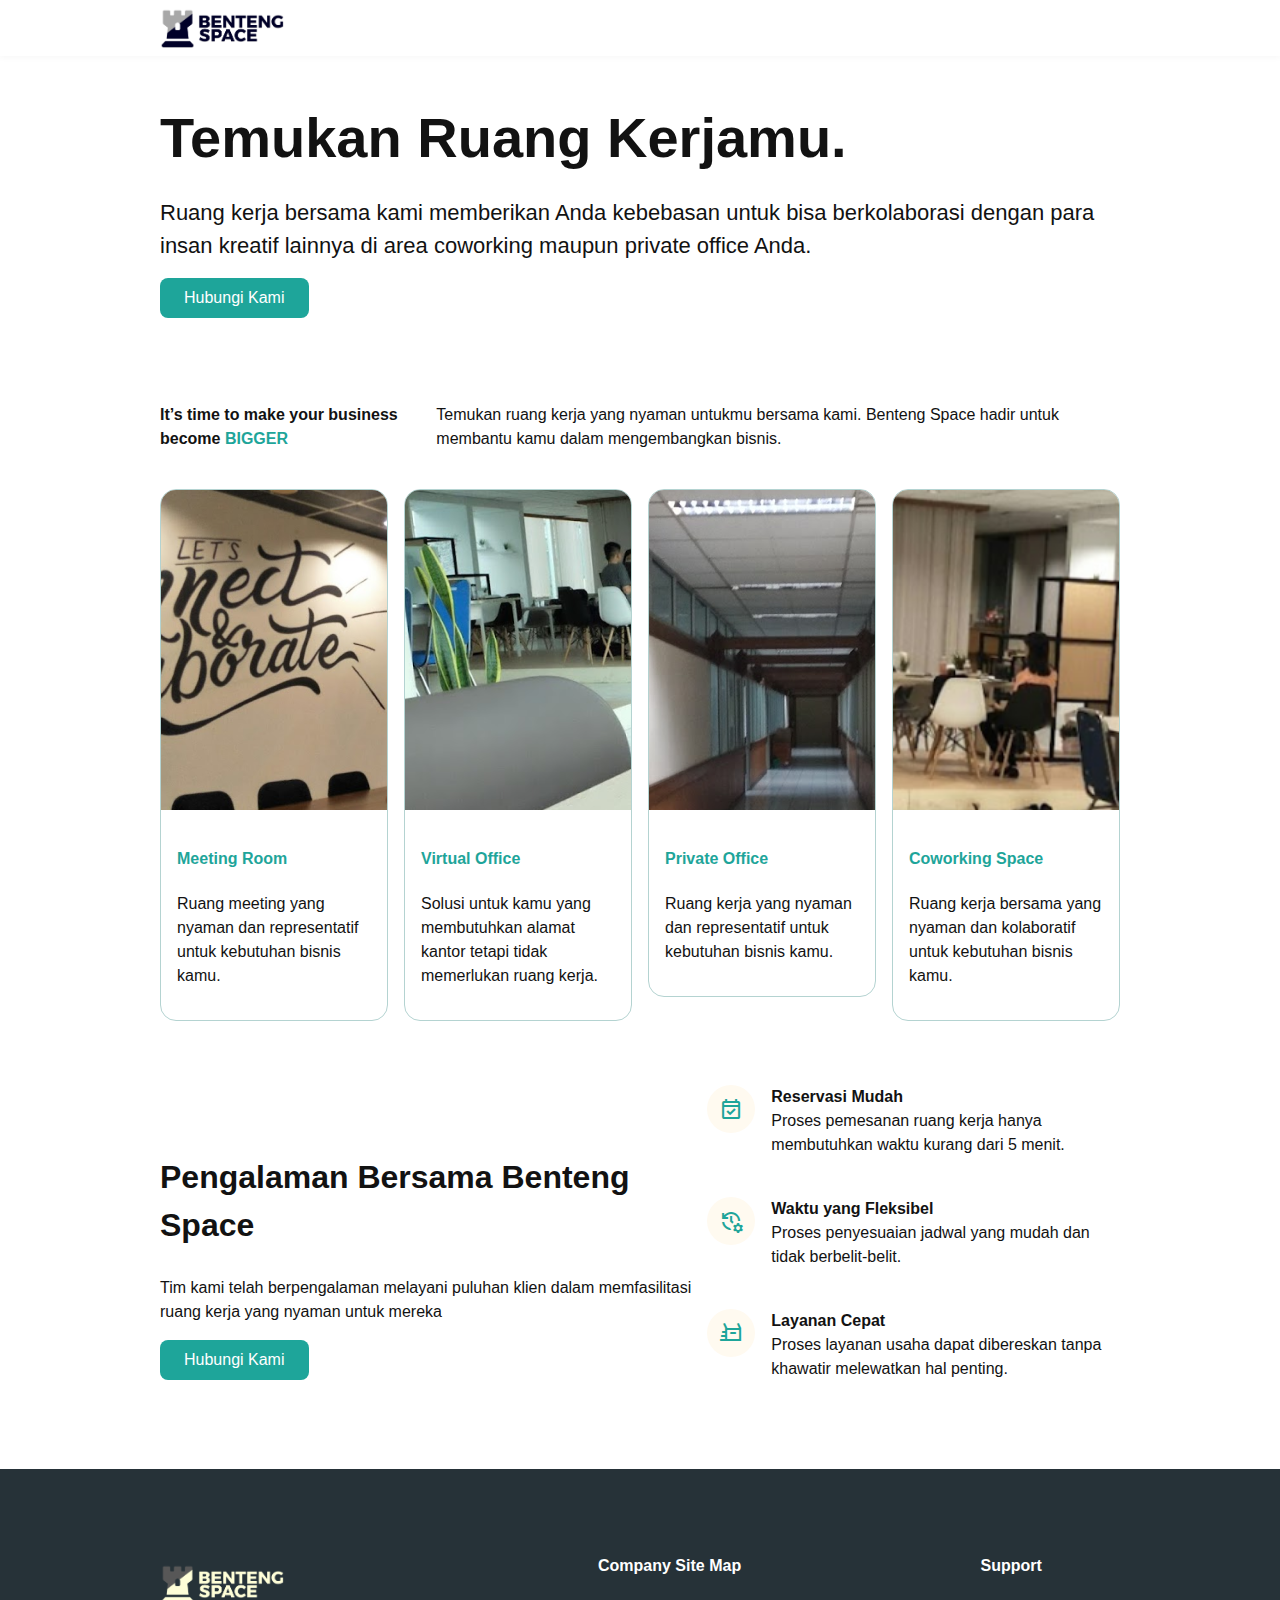
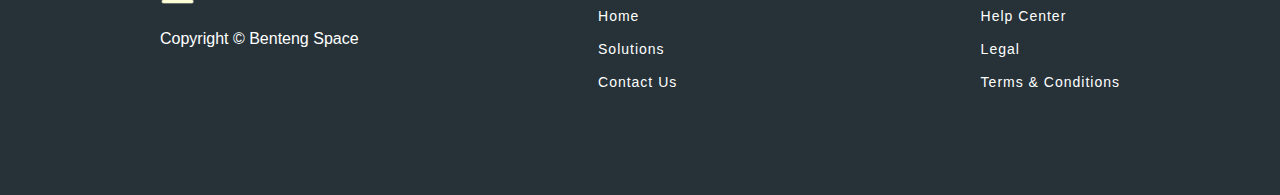
<file: index.html>
<!DOCTYPE html>
<html lang="en">
<head>
    <title>Benteng Space - Virtual Office & Coworking Space</title>
    <meta charset="UTF-8">
    <meta http-equiv="X-UA-Compatible" content="IE=edge">
    <meta name="viewport" content="width=device-width, initial-scale=1.0">
    <meta name="descriptions" content="Benteng Space hadir untuk membantu kamu dalam mengembangkan bisnis. Temukan ruang kerja yang nyaman untukmu bersama kami.">
    <meta name="keywords" content="coworking space, virtual office, private office, meeting room, pontianak">
    <link rel="stylesheet" href="./assets/css/style.css">
    <link rel="stylesheet" href="./assets/css/headerlayout.css">
    <link rel="stylesheet" href="./assets/css/homelayout.css">
    <link rel="stylesheet" href="./assets/css/footerlayout.css">
    <link rel="stylesheet" href="https://fonts.googleapis.com/css2?family=Material+Symbols+Outlined:opsz,wght,FILL,GRAD@24,400,0,0" />
    <link rel="icon" type="image/x-icon" href="./assets/images/favicon.ico">
    <link rel="apple-touch-icon" sizes="180x180" href="./assets/images/icons/apple-touch-icon.png">
    <link rel="icon" type="image/png" sizes="32x32" href="./assets/images/icons/favicon-32x32.png">
    <link rel="icon" type="image/png" sizes="16x16" href="./assets/images/icons/favicon-16x16.png">
    <link rel="manifest" href="./assets/images/icons/site.webmanifest">
    <link rel="shortcut icon" href="./assets/images/icons/favicon.ico">
    <meta name="msapplication-TileColor" content="#3EC5BA">
    <meta name="theme-color" content="#000028">

</head>
<body>
    <header>
        <div class="flex-container">
            <div class="header-logo">
                <img src="./assets/images/BentengSpaceAndTextH.png" alt="" />
            </div>
        </div>
    </header>
    
    <nav></nav>

    <main>
        <section class="banner">
            <div class="flex-container">
                <div class="banner-text">
                    <h1>Temukan Ruang Kerjamu.</h1>
                    <p>
                        Ruang kerja bersama kami memberikan Anda kebebasan untuk bisa berkolaborasi dengan para insan kreatif lainnya di area coworking maupun private office Anda. 
                    </p>
                    <a 
                        class="cta-button"
                        href="https://wa.me/6285391909246?text=Saya%20butuh%20ruang%20kerja">
                        Hubungi Kami
                    </a>
                </div>
            </div>
        </section>
        
        <section class="solutions">
            <div class="flex-container">
                <div>
                    <h4>It’s time to make your business become <span class="turquoise">BIGGER</span></h4>
                </div>
                <div>
                    Temukan ruang kerja yang nyaman untukmu bersama kami. Benteng Space hadir untuk membantu kamu dalam mengembangkan bisnis.
                </div>
            </div>
            <div class="clearfix space"></div>

            <div class="flex-container top">
                <div class="card">
                    <div class="card-image">
                        <img src="./assets/images/meetingroom.png" alt="meeting room" />
                    </div>
                    <div class="card-content">
                        <h4><span class="turquoise">Meeting Room</span></h4>
                        <p>
                            Ruang meeting yang nyaman dan representatif untuk kebutuhan bisnis kamu.
                        </p>
                    </div>
                </div>
                <div class="card">
                    <div class="card-image">
                        <img src="./assets/images/virtualoffice.png" alt="virtual office" />
                    </div>
                    <div class="card-content">
                        <h4><span class="turquoise">Virtual Office</span></h4>
                        <p>
                            Solusi untuk kamu yang membutuhkan alamat kantor tetapi tidak memerlukan ruang kerja.
                        </p>
                    </div>
                </div>
                <div class="card">
                    <div class="card-image">
                        <img src="./assets/images/privateoffice.png" alt="private office" />
                    </div>
                    <div class="card-content">
                        <h4><span class="turquoise">Private Office</span></h4>
                        <p>
                            Ruang kerja yang nyaman dan representatif untuk kebutuhan bisnis kamu.
                        </p>
                    </div>
                </div>
                <div class="card">
                    <div class="card-image">
                        <img src="./assets/images/coworkingspace.png" alt="coworking space" />
                    </div>
                    <div class="card-content">
                        <h4><span class="turquoise">Coworking Space</span></h4>
                        <p>
                            Ruang kerja bersama yang nyaman dan kolaboratif untuk kebutuhan bisnis kamu.
                        </p>
                    </div>
                </div>
            </div>
        </section>
        
        <section class="call-to-action">
            <div class="flex-container">
                <div class="cta-content">
                    <h2>Pengalaman Bersama Benteng Space</h2>
                    <p>Tim kami telah berpengalaman melayani puluhan klien dalam memfasilitasi ruang kerja yang nyaman untuk mereka</p>
                    <a 
                        class="cta-button"
                        href="https://wa.me/6285391909246?text=Saya%20butuh%20ruang%20kerja">
                        Hubungi Kami
                    </a>
                </div>
                <div class="cta-content">
                    <ul>
                        <li>
                            <div class="flex-container top">
                                <span class="material-symbols-outlined">
                                    event_available
                                </span>
                                <div class="cta-text">
                                    <h4>Reservasi Mudah</h4>
                                    <p>Proses pemesanan ruang kerja hanya membutuhkan waktu kurang dari 5 menit.</p>
                                </div>
                            </div>
                        </li>
                        <li>
                            <div class="flex-container top">
                                <span class="material-symbols-outlined">
                                    manage_history
                                </span>
                                <div class="cta-text">
                                    <h4>Waktu yang Fleksibel</h4>
                                    <p>Proses penyesuaian jadwal yang mudah dan tidak berbelit-belit.</p>
                                </div>
                            </div>
                        </li>
                        <li>
                            <div class="flex-container top">
                                <span class="material-symbols-outlined">
                                    quick_reorder
                                </span>
                                <div class="cta-text">
                                    <h4>Layanan Cepat</h4>
                                    <p>Proses layanan usaha dapat dibereskan tanpa khawatir melewatkan hal penting.</p>
                                </div>
                            </div>
                        </li>
                    </ul>
                </div>
            </div>
        </section>
        <section></section>
    </main>

    <footer>
        <div class="flex-container space-between">
            <div class="footer-branding">
                <div class="footer-logo">
                    <img src="./assets/images/BentengSpaceAndTextH.png" alt="" />
                </div>
                <p>
                    Copyright &copy; Benteng Space
                </p>
            </div>
            <div class="footer-site">
                <h4>Company Site Map</h4>
                <ul>
                    <li><a href="./index.html">Home</a></li>
                    <li><a href="./solution.html">Solutions</a></li>
                    <li><a href="https://wa.me/6285391909246?text=Saya%20butuh%20ruang%20kerja">Contact Us</a></li>
                </ul>
            </div>
            <div class="footer-support">
                <h4>Support</h4>
                <ul>
                    <li><a href="#">Help Center</a></li>
                    <li><a href="#">Legal</a></li>
                    <li><a href="#">Terms &amp; Conditions</a></li>
                </ul>
        </div>
    </footer>

</body>
</html>
</file>
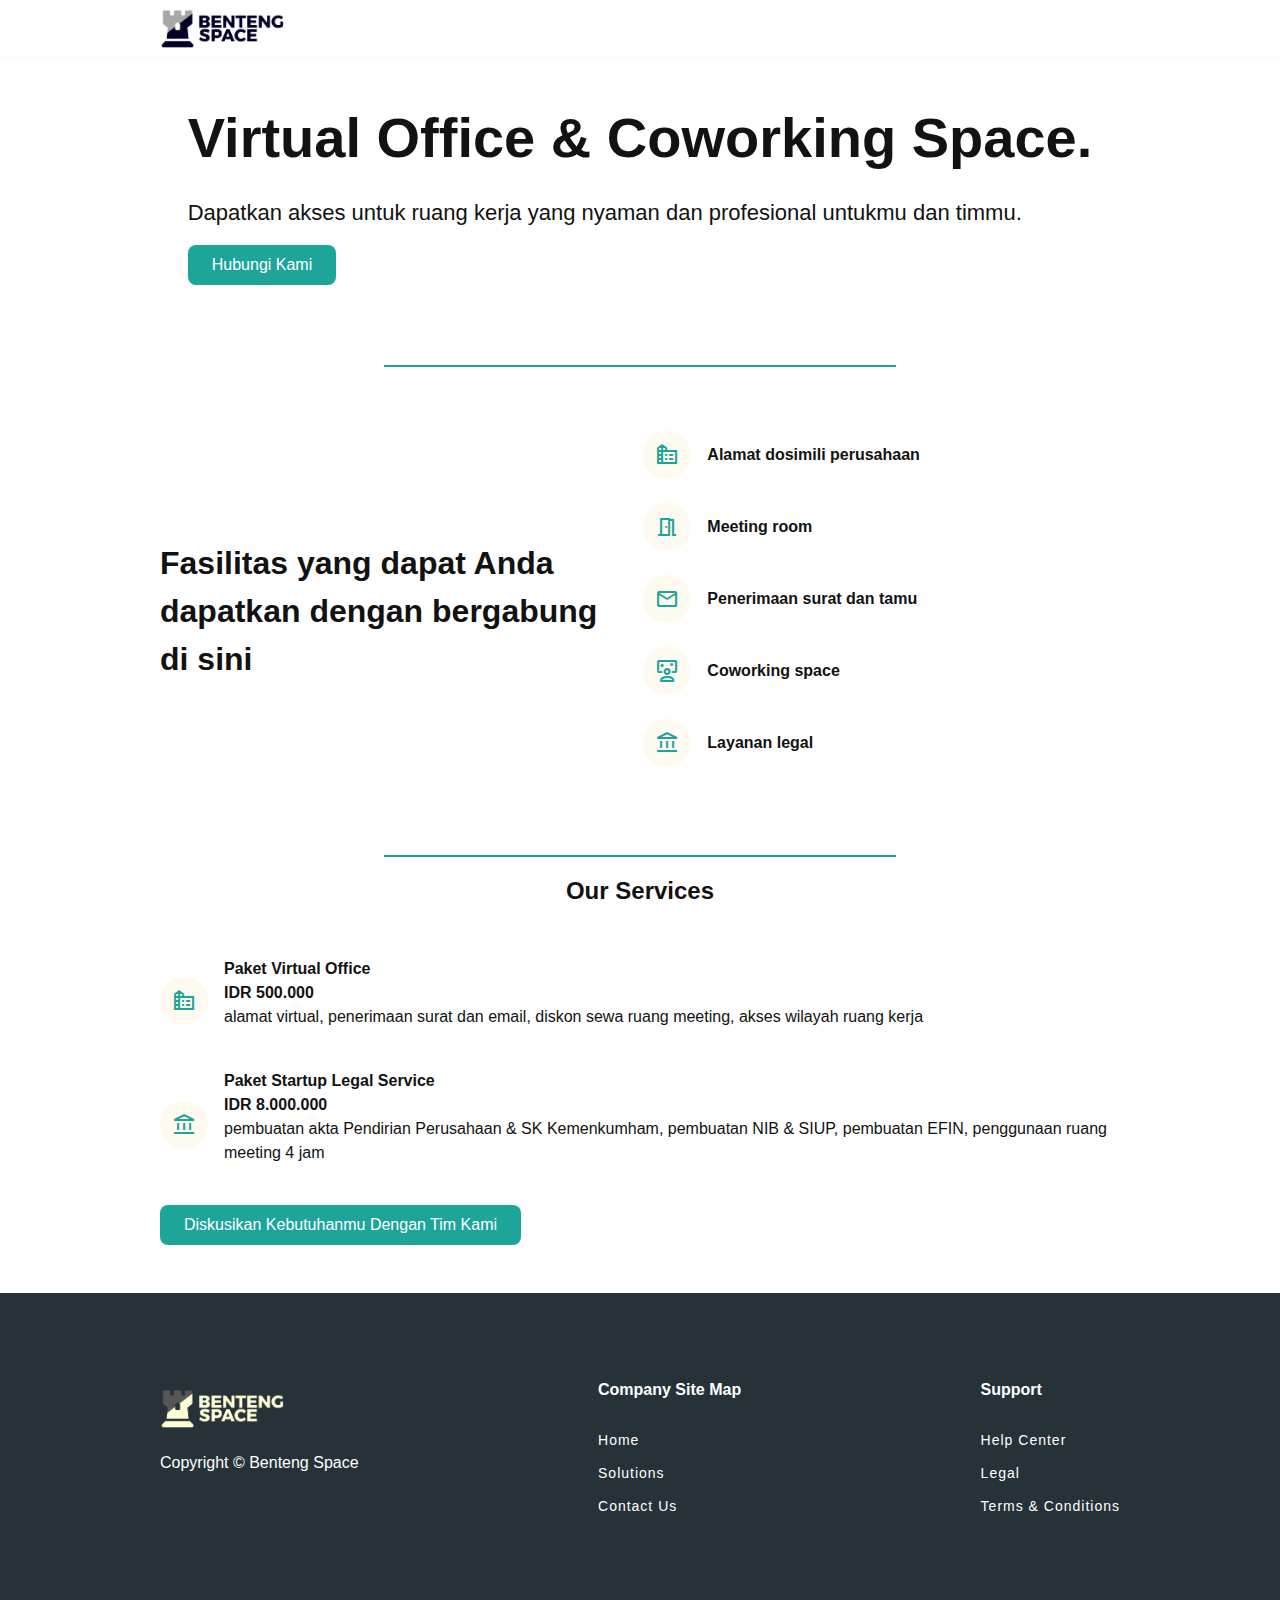
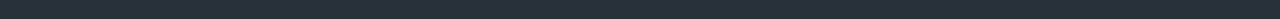
<file: solution.html>
<!DOCTYPE html>
<html lang="en">
<head>
    <title>Benteng Space - Virtual Office & Coworking Space</title>
    <meta charset="UTF-8">
    <meta http-equiv="X-UA-Compatible" content="IE=edge">
    <meta name="viewport" content="width=device-width, initial-scale=1.0">
    <meta name="descriptions" content="Benteng Space hadir untuk membantu kamu dalam mengembangkan bisnis. Temukan ruang kerja yang nyaman untukmu bersama kami.">
    <meta name="keywords" content="coworking space, virtual office, private office, meeting room, pontianak">
    <link rel="stylesheet" href="./assets/css/style.css">
    <link rel="stylesheet" href="./assets/css/headerlayout.css">
    <link rel="stylesheet" href="./assets/css/homelayout.css">
    <link rel="stylesheet" href="./assets/css/footerlayout.css">
    <link rel="stylesheet" href="https://fonts.googleapis.com/css2?family=Material+Symbols+Outlined:opsz,wght,FILL,GRAD@24,400,0,0" />
    <link rel="icon" type="image/x-icon" href="./assets/images/favicon.ico">
    <link rel="apple-touch-icon" sizes="180x180" href="./assets/images/icons/apple-touch-icon.png">
    <link rel="icon" type="image/png" sizes="32x32" href="./assets/images/icons/favicon-32x32.png">
    <link rel="icon" type="image/png" sizes="16x16" href="./assets/images/icons/favicon-16x16.png">
    <link rel="manifest" href="./assets/images/icons/site.webmanifest">
    <link rel="shortcut icon" href="./assets/images/icons/favicon.ico">
    <meta name="msapplication-TileColor" content="#3EC5BA">
    <meta name="theme-color" content="#000028">

</head>
<body>
    <header>
        <div class="flex-container">
            <div class="header-logo">
                <img src="./assets/images/BentengSpaceAndTextH.png" alt="" />
            </div>
        </div>
    </header>
    
    <nav></nav>

    <main>
        <section class="banner">
            <div class="flex-container">
                <div class="banner-text">
                    <h1>Virtual Office & Coworking Space.</h1>
                    <p>
                        Dapatkan akses untuk ruang kerja yang nyaman dan profesional untukmu dan timmu.
                    </p>
                    <a 
                        class="cta-button"
                        href="https://wa.me/6285391909246?text=Saya%20butuh%20ruang%20kerja">
                        Hubungi Kami
                    </a>
                </div>
            </div>
        </section>

        <hr class="divider" />
        
        <section class="call-to-action facility">
            <div class="flex-container">
                <div class="cta-content">
                    <h2>Fasilitas yang dapat Anda dapatkan dengan bergabung di sini</h2>
                </div>
                <div class="flex-container">
                    <div class="cta-content">
                        <ul>
                            <li>
                                <div class="flex-container center">
                                    <span class="material-symbols-outlined">
                                        source_environment
                                    </span>
                                    <div class="cta-text">
                                        <h4>Alamat dosimili perusahaan</h4>
                                    </div>
                                </div>
                            </li>
                            <li>
                                <div class="flex-container center">
                                    <span class="material-symbols-outlined">
                                        meeting_room
                                    </span>
                                    <div class="cta-text">
                                        <h4>Meeting room</h4>
                                    </div>
                                </div>
                            </li>
                            <li>
                                <div class="flex-container center">
                                    <span class="material-symbols-outlined">
                                        mail
                                    </span>
                                    <div class="cta-text">
                                        <h4>Penerimaan surat dan tamu</h4>
                                    </div>
                                </div>
                            </li>
                            <li>
                                <div class="flex-container center">
                                    <span class="material-symbols-outlined">
                                        interactive_space
                                    </span>
                                    <div class="cta-text">
                                        <h4>Coworking space</h4>
                                    </div>
                                </div>
                            </li>
                            <li>
                                <div class="flex-container center">
                                    <span class="material-symbols-outlined">
                                        account_balance
                                    </span>
                                    <div class="cta-text">
                                        <h4>Layanan legal</h4>
                                    </div>
                                </div>
                            </li>
                        </ul>
                    </div>
                </div>
            </div>
        </section>

        <hr class="divider" />

        <section class="call-to-action pricing">
            <span class="section-title">Our Services</span>
            <div class="flex-container top">
                <div class="cta-content">
                    <ul>
                        <li>
                            <div class="flex-container center">
                                <span class="material-symbols-outlined">
                                    source_environment
                                </span>
                                <div class="cta-text">
                                    <h4>Paket Virtual Office</h4>
                                    <h4>IDR 500.000</h4>
                                    <p>
                                        alamat virtual,
                                        penerimaan surat dan email,
                                        diskon sewa ruang meeting,
                                        akses wilayah ruang kerja
                                    </p>
                                </div>
                            </div>
                        </li>
                        <li>
                            <div class="flex-container center">
                                <span class="material-symbols-outlined">
                                    account_balance
                                </span>
                                <div class="cta-text">
                                    <h4>Paket Startup Legal Service</h4>
                                    <h4>IDR 8.000.000</h4>
                                    <p>
                                        pembuatan akta Pendirian Perusahaan & SK Kemenkumham,
                                        pembuatan NIB & SIUP,
                                        pembuatan EFIN,
                                        penggunaan ruang meeting 4 jam
                                    </p>
                                </div>
                            </div>
                        </li>
                    </ul>
                    <a 
                        class="cta-button"
                        href="https://wa.me/6285391909246?text=Saya%20butuh%20ruang%20kerja">
                        Diskusikan Kebutuhanmu Dengan Tim Kami
                    </a>
                </div>
            </div>
        </section>
    </main>

    <footer>
        <div class="flex-container space-between">
            <div class="footer-branding">
                <div class="footer-logo">
                    <img src="./assets/images/BentengSpaceAndTextH.png" alt="" />
                </div>
                <p>
                    Copyright &copy; Benteng Space
                </p>
            </div>
            <div class="footer-site">
                <h4>Company Site Map</h4>
                <ul>
                    <li><a href="./index.html">Home</a></li>
                    <li><a href="./solution.html">Solutions</a></li>
                    <li><a href="https://wa.me/6285391909246?text=Saya%20butuh%20ruang%20kerja">Contact Us</a></li>
                </ul>
            </div>
            <div class="footer-support">
                <h4>Support</h4>
                <ul>
                    <li><a href="#">Help Center</a></li>
                    <li><a href="#">Legal</a></li>
                    <li><a href="#">Terms &amp; Conditions</a></li>
                </ul>
        </div>
    </footer>

</body>
</html>
</file>
<file: assets/css/style.css>
body {
    font-family: 'Mulish', Verdana, 'Roboto', sans-serif;
    font-size: 1rem;
    line-height: 1.5;
    color: #121212;
    background-color: #fff;
    padding: 0;
    margin: 0;
}
* {
    box-sizing: border-box;
}

.full-flex-container {
    display: flex;
    column-gap: 1rem;
    align-items: center;
    width: 100%;
}
.flex-container {
    display: flex;
    column-gap: 1rem;
    align-items: center;
    max-width: 60rem;
    height: 100%;
    width: 100%;
    margin: 0 auto;
    row-gap: 1rem;
}
@media screen and (max-width: 60rem) {
    .flex-container {
        flex-wrap: wrap;
        max-width: 100%;
        padding: 1rem;
    }
}

.flex-container.space-between {
    justify-content: space-between;
    width: 100%;
    column-gap: 1rem;
}
.flex-container.top {
    align-items: flex-start;
}
.flex-container.center {
    align-items: center;
}

.space {
    margin-bottom: 1rem;
    display: block;
}
.clearfix::after {
    content: "";
    clear: both;
    display: table;
}

span.turquoise {
    color: #1EA59A;
}

span.section-title {
    font-size: 1.5rem;
    font-weight: 700;
    margin: 0 auto;
    text-align: center;
    display: block;
}

hr.divider {
    border: 0;
    border-top: 2px solid #1EA59A;
    display: block;
    max-width: 40vw;
    margin: 1rem auto;
}

/* main {
} */
</file>
<file: assets/css/headerlayout.css>
header {
    height: 3.5rem;
    background-color: #fff;
    line-height: 3rem.5;
    box-shadow: 0 0 0.5rem rgba(0, 0, 0, 0.05);
    position: fixed;
    top: 0;
    left: 0;
    right: 0;
}
header .header-logo {
    max-height: 2.5rem;
}
header .header-logo img {
    max-height: 2.5rem;
    height: 100%;
}
</file>
<file: assets/css/homelayout.css>
.banner {
    padding: 6rem 0 4rem;
    /* center logo vertically in it */
    display: flex;
}
.banner .banner-text {
    margin: auto;    
}
.banner .banner-text h1 {
    font-size: 3.5rem;
    margin: 0 0 1rem;
}
.banner .banner-text p {
    font-size: 1.375rem;
    margin: 0 0 1rem;
}

.call-to-action h2 {
    font-size: 2rem;
}
.call-to-action p {
    font-size: 1rem;
    margin: 0 0 1rem;
}
.cta-content {
    padding: 3rem 0;
}
.call-to-action ul {
    padding: 0;
    margin: 0;
    list-style: none;
}
.call-to-action li {
    margin-bottom: 1.5rem;
}
.call-to-action ul li .material-symbols-outlined {
    height: 3rem;
    width: 3rem;
    min-width: 3rem;
    line-height: 3rem;
    text-align: center;
    border-radius: 50%;
    display: block;
    background-color: floralwhite;
    color: #1EA59A;
}
.call-to-action h4 {
    margin: 0;
}

a, a:visited {
    text-decoration: none;
}
.cta-button {
    background-color: #1EA59A;
    color: #fff;
    height: 2.5rem;
    line-height: 2.5rem;
    display: inline-block;
    padding: 0 1.5rem;
    border-radius: 0.5rem;
    transition: all 0.2s ease-in-out;
}
.cta-button:hover, .cta-button:focus {
    background-color: #3EC5BA;
}

.card {
    max-width: 15rem;
    width: 100%;
    border-width: 1px;
    border-style: solid;
    border-color: #B4D3D1;
    border-radius: 1rem;
    overflow: hidden;
    margin-bottom: 1rem;
}
@media screen and (max-width: 60rem) {
    .card {
        margin: 0 auto;
    }
}
.card .card-image {
    height: 20rem;
    line-height: 10rem;
    overflow: hidden;
}
.card .card-image img {
    min-width: 100%;
}
.card .card-content {
    padding: 1rem;
}
</file>
<file: assets/css/footerlayout.css>
footer {
    background-color: #263238;
    color: #fff;
    padding: 4rem 0 6rem;
}
footer .footer-logo img {
    filter: invert(1);
    max-height: 2.5rem;
    height: 100%;
}
footer a, footer a:visited {
    color: #fff;
    font-size: 0.875rem;
    letter-spacing: 1px;
    padding: 0.125rem 0;
    margin: 0.25rem 0;
    display: inline-block;
    transition: all 0.2s ease-in-out;
}
footer a:hover, footer a:focus {
    color: #1EA59A;
}
footer ul {
    padding: 0;
    margin: 0;
    list-style: none;
}
</file>
